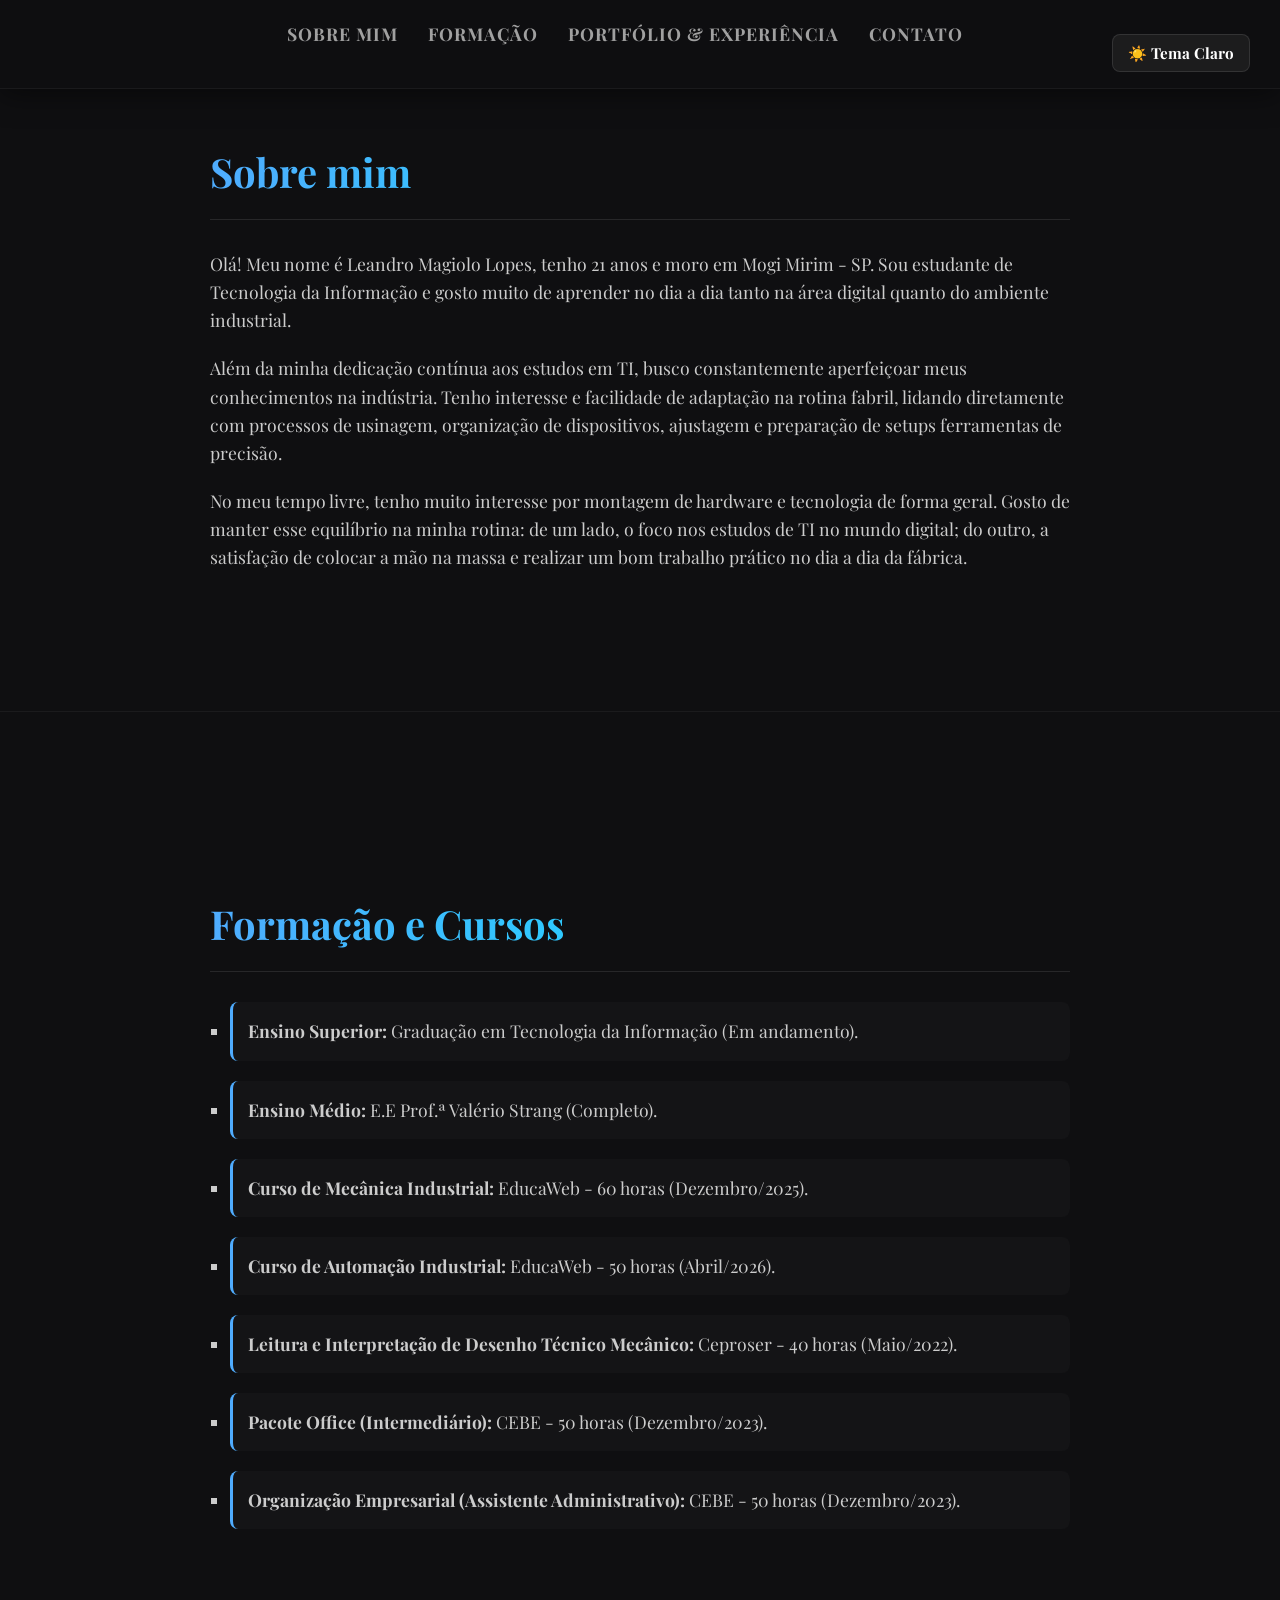
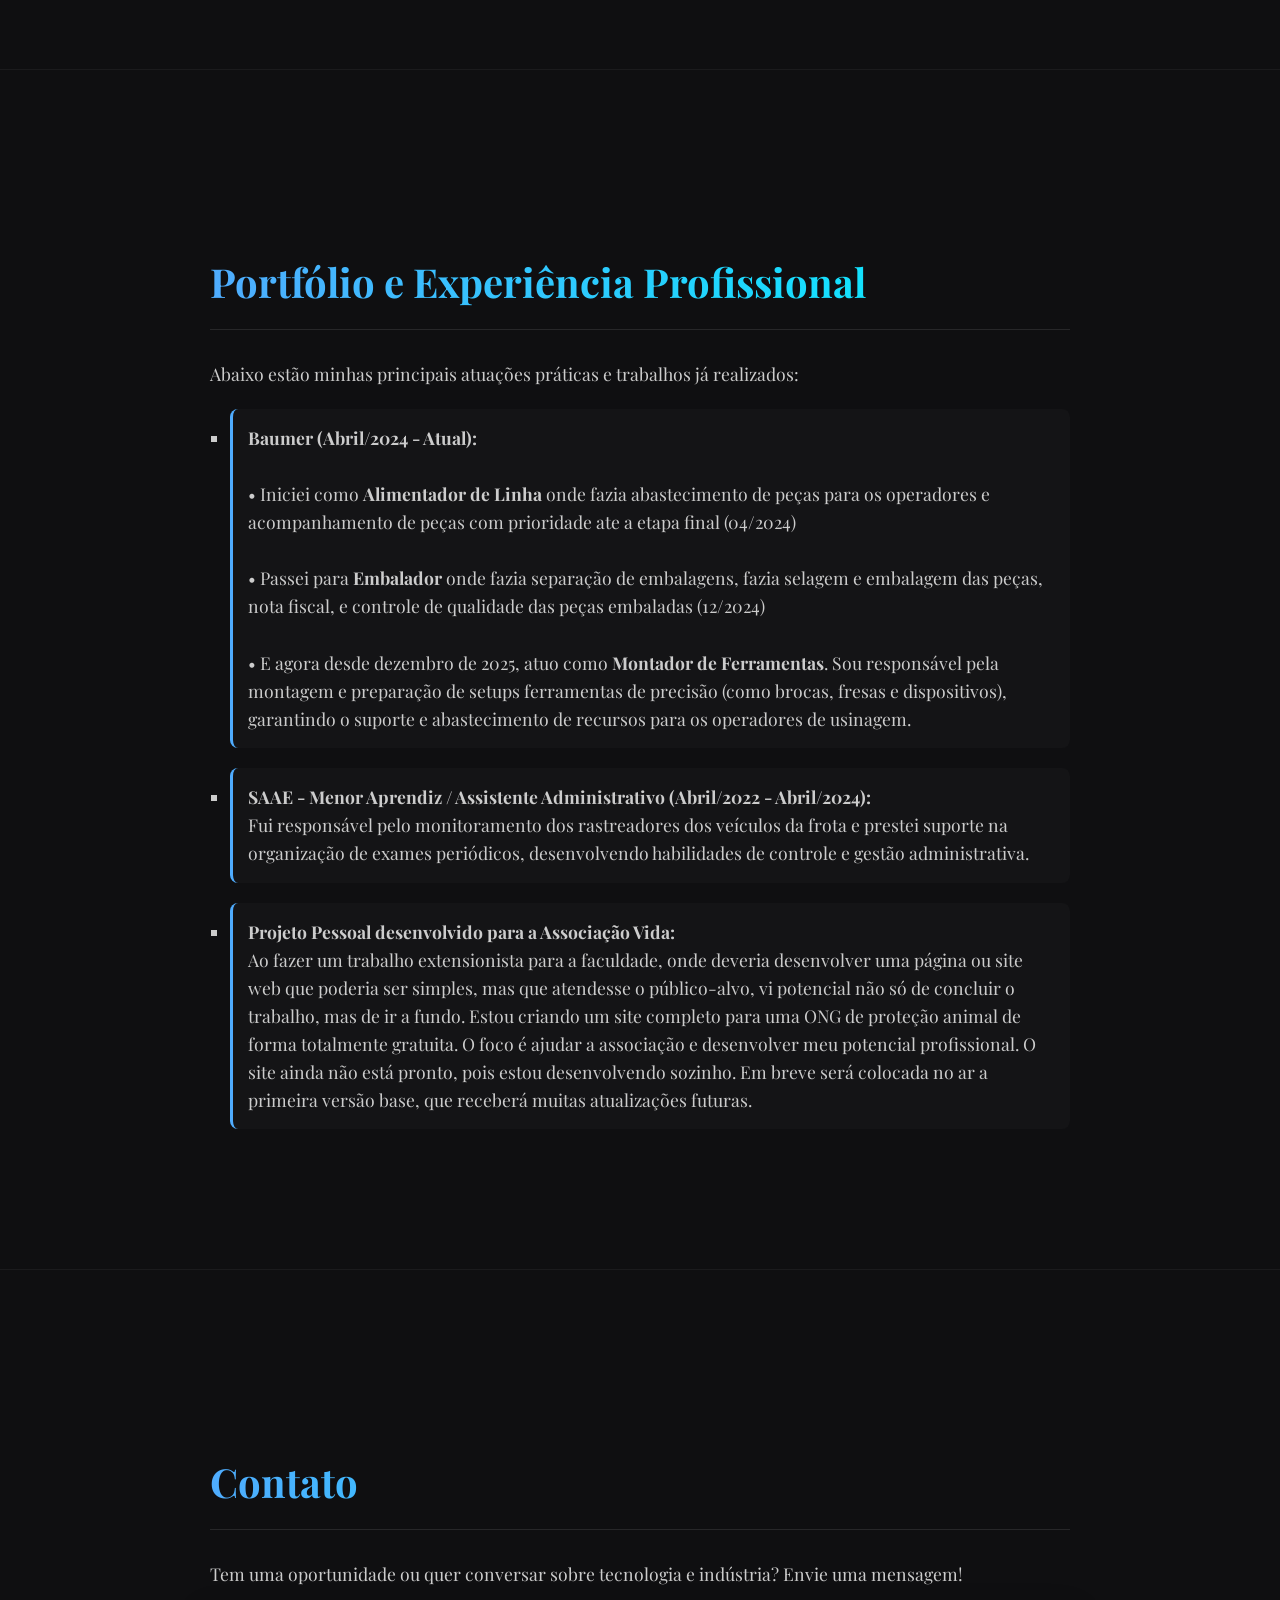
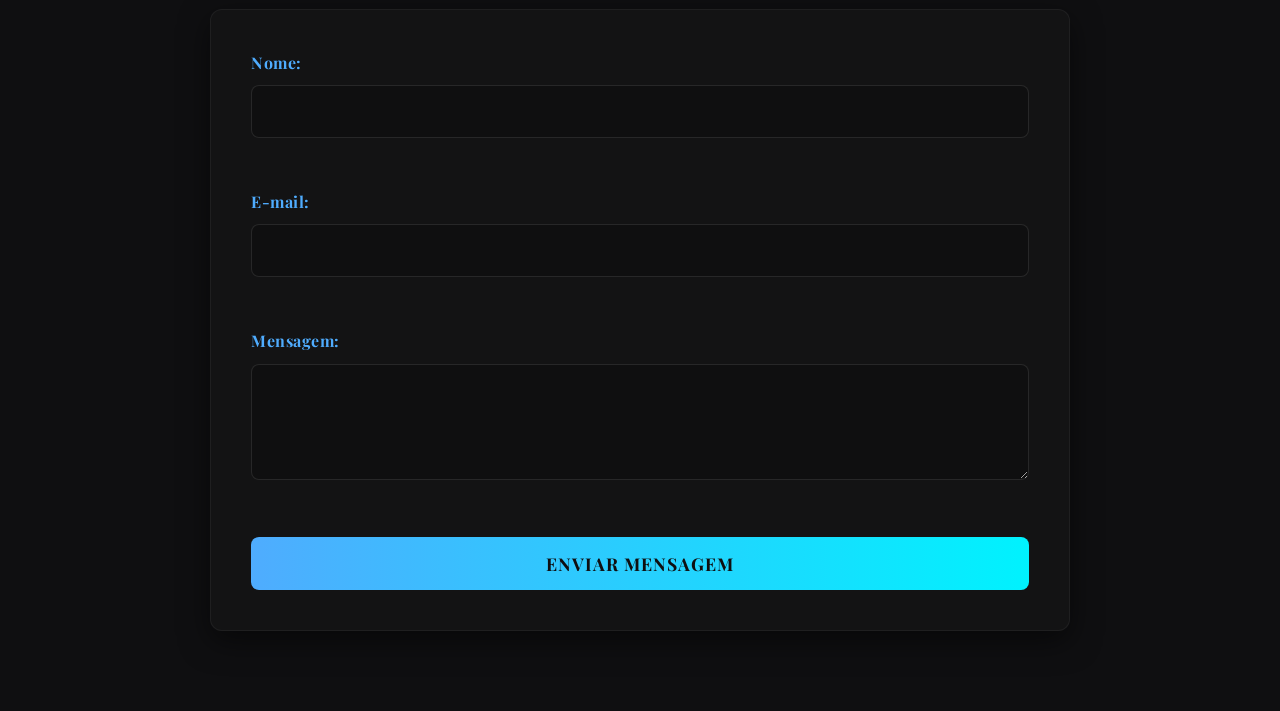
<file: index.html>
<!DOCTYPE html>
<html lang="pt-BR">
<head>
    <meta charset="UTF-8">
    <meta name="viewport" content="width=device-width, initial-scale=1.0">
    <title>Portfólio - Leandro Magiolo Lopes</title>
    <link rel="preconnect" href="https://fonts.googleapis.com">
    <link rel="preconnect" href="https://fonts.gstatic.com" crossorigin>
    <link href="https://fonts.googleapis.com/css2?family=Playfair+Display:wght@400;600;700&display=swap" rel="stylesheet">
    <link rel="stylesheet" href="style.css">
</head>
<body>

    <nav>
        <!-- Botão Hambúrguer (só aparece no celular) -->
        <button id="menu-toggle" class="menu-toggle">&#9776; MENU</button>
        
        <!-- Lista de links do menu -->
        <ul id="nav-menu">
            <li><a href="#sobre">Sobre mim</a></li>
            <li><a href="#formacao">Formação</a></li>
            <li><a href="#portfolio">Portfólio & Experiência</a></li>
            <li><a href="#contato">Contato</a></li>
            <li><button id="btn-tema">☀️ Tema Claro</button></li>
        </ul>
    </nav>
        
      <section id="sobre">
        <h1>Sobre mim</h1>
        <p>Olá! Meu nome é Leandro Magiolo Lopes, tenho 21 anos e moro em Mogi Mirim - SP. Sou estudante de Tecnologia da Informação e gosto muito de aprender no dia a dia tanto na área digital quanto do ambiente industrial.</p>
        
        <p>Além da minha dedicação contínua aos estudos em TI, busco constantemente aperfeiçoar meus conhecimentos na indústria. Tenho interesse e facilidade de adaptação na rotina fabril, lidando diretamente com processos de usinagem, organização de dispositivos, ajustagem e preparação de setups ferramentas de precisão.</p>
        
        <p>No meu tempo livre, tenho muito interesse por montagem de hardware e tecnologia de forma geral. Gosto de manter esse equilíbrio na minha rotina: de um lado, o foco nos estudos de TI no mundo digital; do outro, a satisfação de colocar a mão na massa e realizar um bom trabalho prático no dia a dia da fábrica.</p>
    </section>

    <hr>

    <section id="formacao">
        <h1>Formação e Cursos</h1>
        <ul>
            <li><strong>Ensino Superior:</strong> Graduação em Tecnologia da Informação (Em andamento).</li>
            <li><strong>Ensino Médio:</strong> E.E Prof.ª Valério Strang (Completo).</li>
            <li><strong>Curso de Mecânica Industrial:</strong> EducaWeb - 60 horas (Dezembro/2025).</li>
            <li><strong>Curso de Automação Industrial:</strong> EducaWeb - 50 horas (Abril/2026).</li>
            <li><strong>Leitura e Interpretação de Desenho Técnico Mecânico:</strong> Ceproser - 40 horas (Maio/2022).</li>
            <li><strong>Pacote Office (Intermediário):</strong> CEBE - 50 horas (Dezembro/2023).</li>
            <li><strong>Organização Empresarial (Assistente Administrativo):</strong> CEBE - 50 horas (Dezembro/2023).</li>
        </ul>
    </section>

    <hr>

    <section id="portfolio">
        <h1>Portfólio e Experiência Profissional</h1>
        <p>Abaixo estão minhas principais atuações práticas e trabalhos já realizados:</p>
        <ul>
            <li>
                <strong>Baumer (Abril/2024 - Atual):</strong><br><br>
                • Iniciei como <strong>Alimentador de Linha</strong> onde fazia abastecimento de peças para os operadores e acompanhamento de peças com prioridade ate a etapa final (04/2024)<br><br>
                • Passei para <strong>Embalador</strong> onde fazia separação de embalagens, fazia selagem e embalagem das peças, nota fiscal, e controle de qualidade das peças embaladas (12/2024)<br> <br>
                • E agora desde dezembro de 2025, atuo como <strong>Montador de Ferramentas</strong>. Sou responsável pela montagem e preparação de setups ferramentas de precisão (como brocas, fresas e dispositivos),<br>
                garantindo o suporte e abastecimento de recursos para os operadores de usinagem.
            </li>
            <li>
                <strong>SAAE - Menor Aprendiz / Assistente Administrativo (Abril/2022 - Abril/2024):</strong><br>
                Fui responsável pelo monitoramento dos rastreadores dos veículos da frota e prestei suporte na organização de exames periódicos, desenvolvendo habilidades de controle e gestão administrativa.
            </li>
            <li>
                <strong>Projeto Pessoal desenvolvido para a Associação Vida:</strong><br>
                Ao fazer um trabalho extensionista para a faculdade, onde deveria desenvolver uma página ou site web que poderia ser simples, mas que atendesse o público-alvo, vi potencial não só de concluir o trabalho, mas de ir a fundo. Estou criando um site completo para uma ONG de proteção animal de forma totalmente gratuita. O foco é ajudar a associação e desenvolver meu potencial profissional. O site ainda não está pronto, pois estou desenvolvendo sozinho. Em breve será colocada no ar a primeira versão base, que receberá muitas atualizações futuras.
            </li>
        </ul>
    </section>

    <hr>

    <section id="contato">
        <h1>Contato</h1>
        <p>Tem uma oportunidade ou quer conversar sobre tecnologia e indústria? Envie uma mensagem!</p>
        
        <form id="meuFormulario" action="https://formspree.io/f/xwvjgbla" method="POST">
            <div>
                <label for="nome">Nome:</label>
                <input type="text" id="nome" name="nome">
            </div>
            <br>
            <div>
                <label for="email">E-mail:</label>
                <input type="email" id="email" name="email">
            </div>
            <br>
            <div>
                <label for="mensagem">Mensagem:</label>
                <textarea id="mensagem" name="mensagem" rows="4"></textarea>
            </div>
            <br>
            <button type="submit">Enviar Mensagem</button>
        </form>
    </section>

   
    
    <script src="script.js"></script>
</body>
</html>
</file>
<file: style.css>
/* 
   ESTILOS GERAIS E DARK MODE (Padrão)
   =*/
* {
    margin: 0;
    padding: 0;
    box-sizing: border-box;
    font-family: 'Playfair Display', serif;
}
html {
    scroll-behavior: smooth;
}

body {
    background-color: #0f0f11;
    color: #e0e0e0;
    line-height: 1.6;
    transition: background-color 0.3s, color 0.3s;
}

/* 
   MENU DE NAVEGAÇÃO (Efeito Vidro)
    */
nav {
    position: fixed;
    top: 0;
    width: 100%;
    background: rgba(15, 15, 17, 0.85);
    backdrop-filter: blur(12px);
    border-bottom: 1px solid rgba(255, 255, 255, 0.05);
    z-index: 1000;
    box-shadow: 0 4px 30px rgba(0, 0, 0, 0.5);
    transition: background-color 0.3s;
}

nav ul {
    display: flex;
    justify-content: center;
    align-items: center;
    list-style: none;
    padding: 20px 0;
}

nav ul li {
    margin: 0 15px;
    background: transparent !important;
    border: none !important;
    box-shadow: none !important;
    padding: 0 !important;
}

nav ul li a {
    color: #a0a0a0;
    text-decoration: none;
    font-size: 1.1rem;
    font-weight: bold;
    letter-spacing: 1px;
    text-transform: uppercase;
    transition: all 0.3s ease;
}

nav ul li a:hover {
    color: #4facfe;
    text-shadow: 0 0 10px rgba(79, 172, 254, 0.5);
}

/* Botão de Hambúrguer */
.menu-toggle {
    display: none;
    background: none;
    border: none;
    color: #4facfe;
    font-size: 22px; 
    font-weight: bold;
    letter-spacing: 2px;
    cursor: pointer;
    padding: 15px;
    width: 100%;
}

/* 
   BOTÃO DE TEMA
    */
#btn-tema {
    position: absolute;
    right: 30px; 
    width: auto;
    background: rgba(30, 30, 32, 0.9);
    color: #ffffff;
    border: 1px solid rgba(255, 255, 255, 0.1);
    padding: 8px 15px;
    border-radius: 8px;
    cursor: pointer;
    font-size: 0.95rem;
    font-weight: bold;
    transition: all 0.3s ease;
    display: flex;
    align-items: center;
    gap: 8px;
}

#btn-tema:hover {
    background: #4facfe;
    color: #121212;
    border-color: #4facfe;
    box-shadow: 0 4px 15px rgba(79, 172, 254, 0.4);
}

/*
   SEÇÕES, TEXTOS E CARTÕES
   */
section {
    max-width: 900px;
    margin: 0 auto;
    padding: 140px 20px 80px; 
}

h1 {
    font-size: 2.5rem;
    background: linear-gradient(90deg, #4facfe, #00f2fe);
    -webkit-background-clip: text;
    -webkit-text-fill-color: transparent;
    margin-bottom: 30px;
    padding-bottom: 15px;
    border-bottom: 1px solid rgba(255, 255, 255, 0.1);
}

p, ul {
    margin-bottom: 20px;
    font-size: 1.1rem;
    color: #cccccc;
}

ul {
    padding-left: 20px;
    list-style-type: square;
}

section li {
    margin-bottom: 20px;
    background: rgba(255, 255, 255, 0.02);
    padding: 15px;
    border-radius: 8px;
    border-left: 3px solid #4facfe;
    transition: transform 0.3s ease;
}

section li:hover {
    transform: translateX(10px);
    background: rgba(255, 255, 255, 0.05);
}

hr {
    border: 0;
    height: 1px;
    background-color: rgba(255, 255, 255, 0.05);
    margin: 40px 0;
}

/* 
   FORMULÁRIO DE CONTATO
    */
form {
    background: rgba(20, 20, 22, 0.9);
    padding: 40px;
    border-radius: 12px;
    border: 1px solid rgba(255, 255, 255, 0.05);
    box-shadow: 0 10px 30px rgba(0, 0, 0, 0.5);
    transition: box-shadow 0.3s ease;
}

form:hover {
    box-shadow: 0 10px 40px rgba(79, 172, 254, 0.15);
}

label {
    display: block;
    margin-bottom: 10px;
    font-weight: bold;
    color: #4facfe;
    letter-spacing: 0.5px;
}

input, textarea {
    width: 100%;
    padding: 15px;
    margin-bottom: 25px;
    border: 1px solid rgba(255, 255, 255, 0.1);
    border-radius: 8px;
    background-color: rgba(0, 0, 0, 0.2);
    color: #ffffff;
    font-size: 1rem;
    transition: all 0.3s ease;
}

input:focus, textarea:focus {
    outline: none;
    border-color: #4facfe;
    background-color: rgba(0, 0, 0, 0.4);
    box-shadow: 0 0 15px rgba(79, 172, 254, 0.2);
}

button[type="submit"] {
    background: linear-gradient(90deg, #4facfe, #00f2fe);
    color: #0f0f11;
    border: none;
    padding: 15px 30px;
    font-size: 1.1rem;
    font-weight: bold;
    border-radius: 8px;
    cursor: pointer;
    transition: all 0.3s ease;
    width: 100%;
    text-transform: uppercase;
    letter-spacing: 1px;
}

button[type="submit"]:hover {
    transform: translateY(-3px);
    box-shadow: 0 10px 20px rgba(79, 172, 254, 0.4);
}

/* 
   TEMA CLARO (Light Mode)
    */
body.light-mode {
    background-color: #ffffff;
    color: #333333;
}

body.light-mode nav {
    background: rgba(255, 255, 255, 0.95);
    border-bottom: 1px solid #eaeaea;
}

body.light-mode nav ul li a {
    color: #444444;
}

body.light-mode .menu-toggle {
    color: #0056b3;
}

body.light-mode h1 {
    background: none;
    -webkit-text-fill-color: #0056b3;
    border-bottom: 2px solid #e2e8f0;
}

body.light-mode p {
    background-color: #dbeafe;
    color: #1e3a8a;
    padding: 15px;
    border-radius: 8px;
    border-left: 3px solid #1d4ed8;
    box-shadow: 0 2px 5px rgba(0,0,0,0.05);
    margin-bottom: 20px;
}

body.light-mode section li {
    background-color: #dbeafe;
    color: #1e3a8a;
    border-left: 3px solid #1d4ed8;
    box-shadow: 0 2px 5px rgba(0,0,0,0.05);
}

body.light-mode section li:hover {
    background-color: #bfdbfe;
}

body.light-mode hr {
    background-color: transparent;
    border-top: 1px dashed #cbd5e1;
}

body.light-mode form {
    background-color: #dbeafe;
    border: 1px solid #bfdbfe;
    box-shadow: 0 2px 5px rgba(0,0,0,0.05);
}

body.light-mode input, body.light-mode textarea {
    background-color: #ffffff;
    color: #1e3a8a;
    border: 1px solid #93c5fd;
}

body.light-mode label {
    color: #1d4ed8;
}

body.light-mode #btn-tema {
    background: #dbeafe;
    color: #1d4ed8;
    border: 1px solid #bfdbfe;
}

body.light-mode #btn-tema:hover {
    background: #bfdbfe;
}

/* 
   RESPONSIVIDADE E MENU HAMBÚRGUER UNIFICADOS
    */
@media (max-width: 768px) {
    .menu-toggle {
        display: flex; 
        justify-content: center;
        align-items: center;
        gap: 12px; 
    }

    #nav-menu {
        display: none; 
        flex-direction: column;
        width: 100%;
        background-color: #1a1a1a;
        padding: 0 0 20px 0;
    }

    /* Classe ativada pelo JS */
    #nav-menu.show-menu {
        display: flex;
    }

    nav ul li {
        margin: 10px 0;
        width: 100%;
        text-align: center;
    }

    nav ul li a {
        display: block;
        padding: 10px;
    }

    /* Tira a posição "voando" do botão de tema no celular */
    #btn-tema {
        position: static;
        margin: 10px auto;
        transform: none;
        display: inline-block;
    }

    body.light-mode #nav-menu {
        background-color: #ffffff;
    }

    section {
        padding: 120px 20px 40px; 
    }
}
</file>
